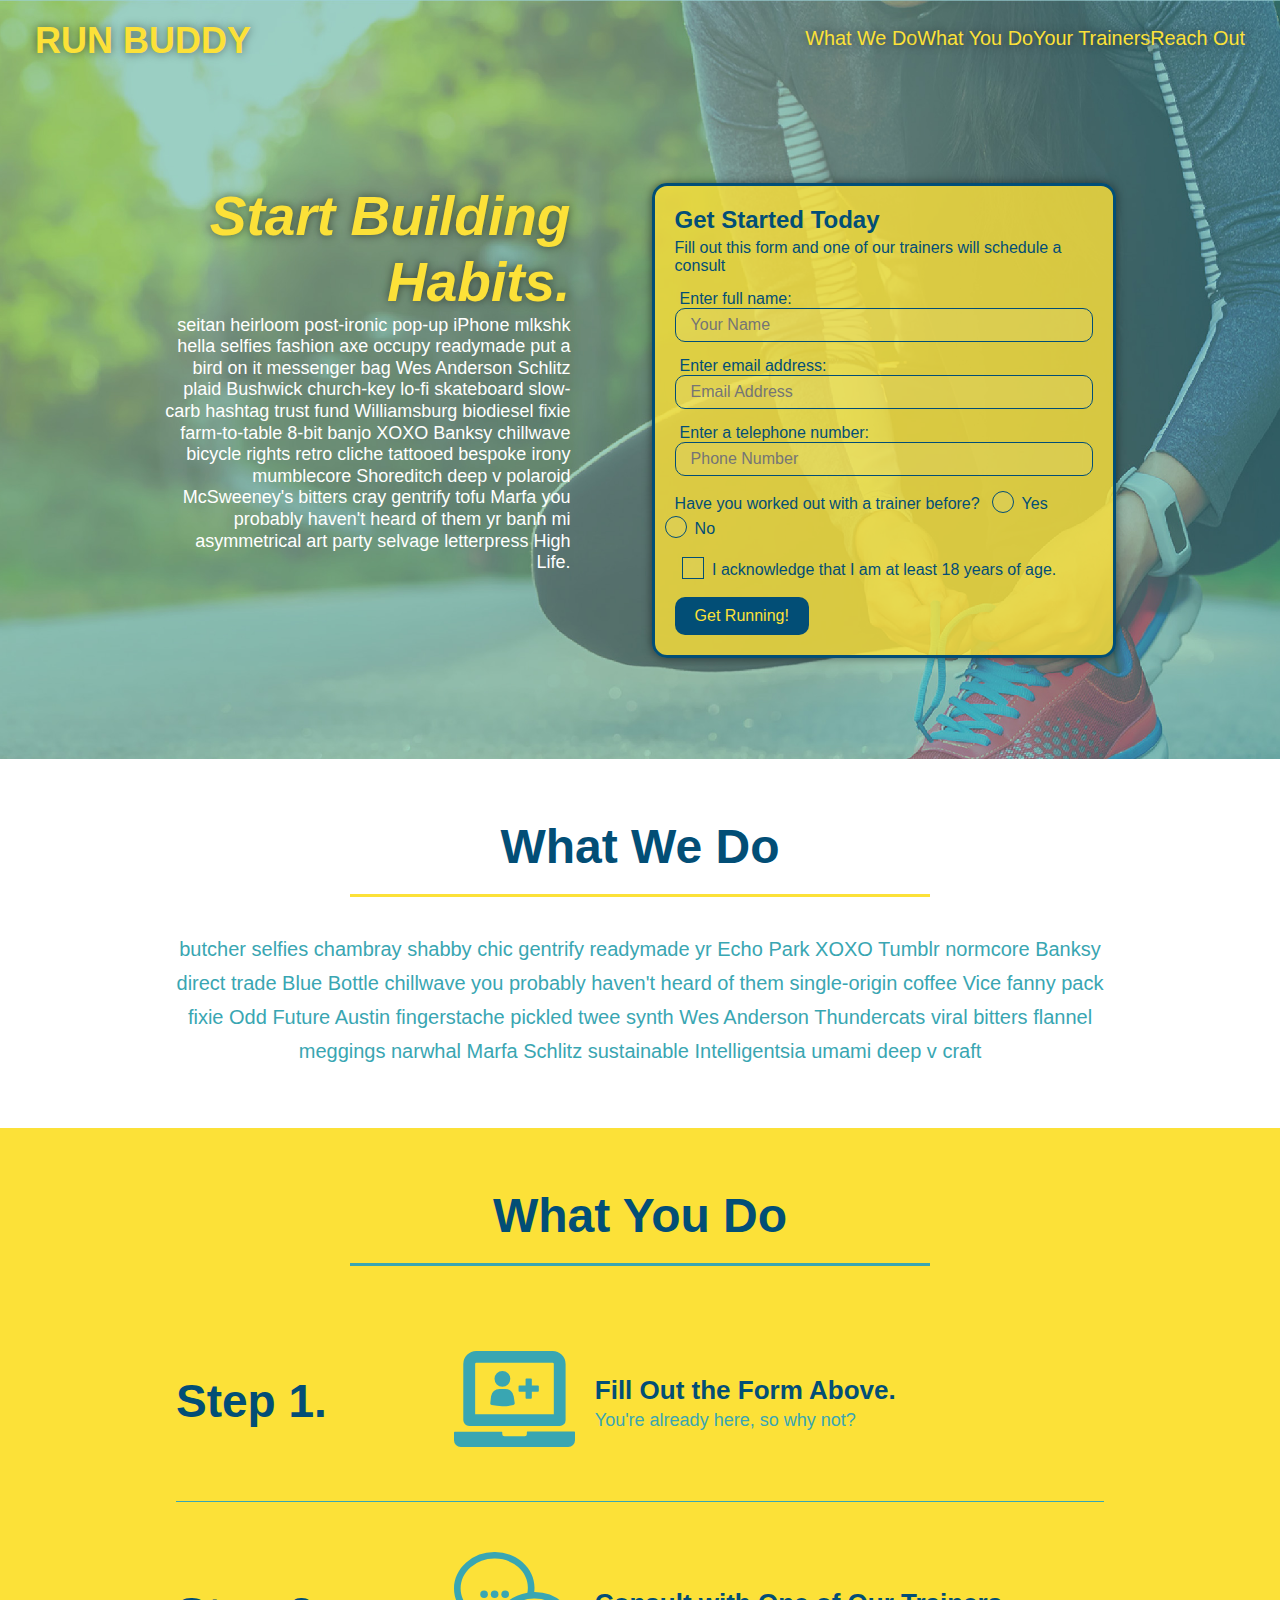
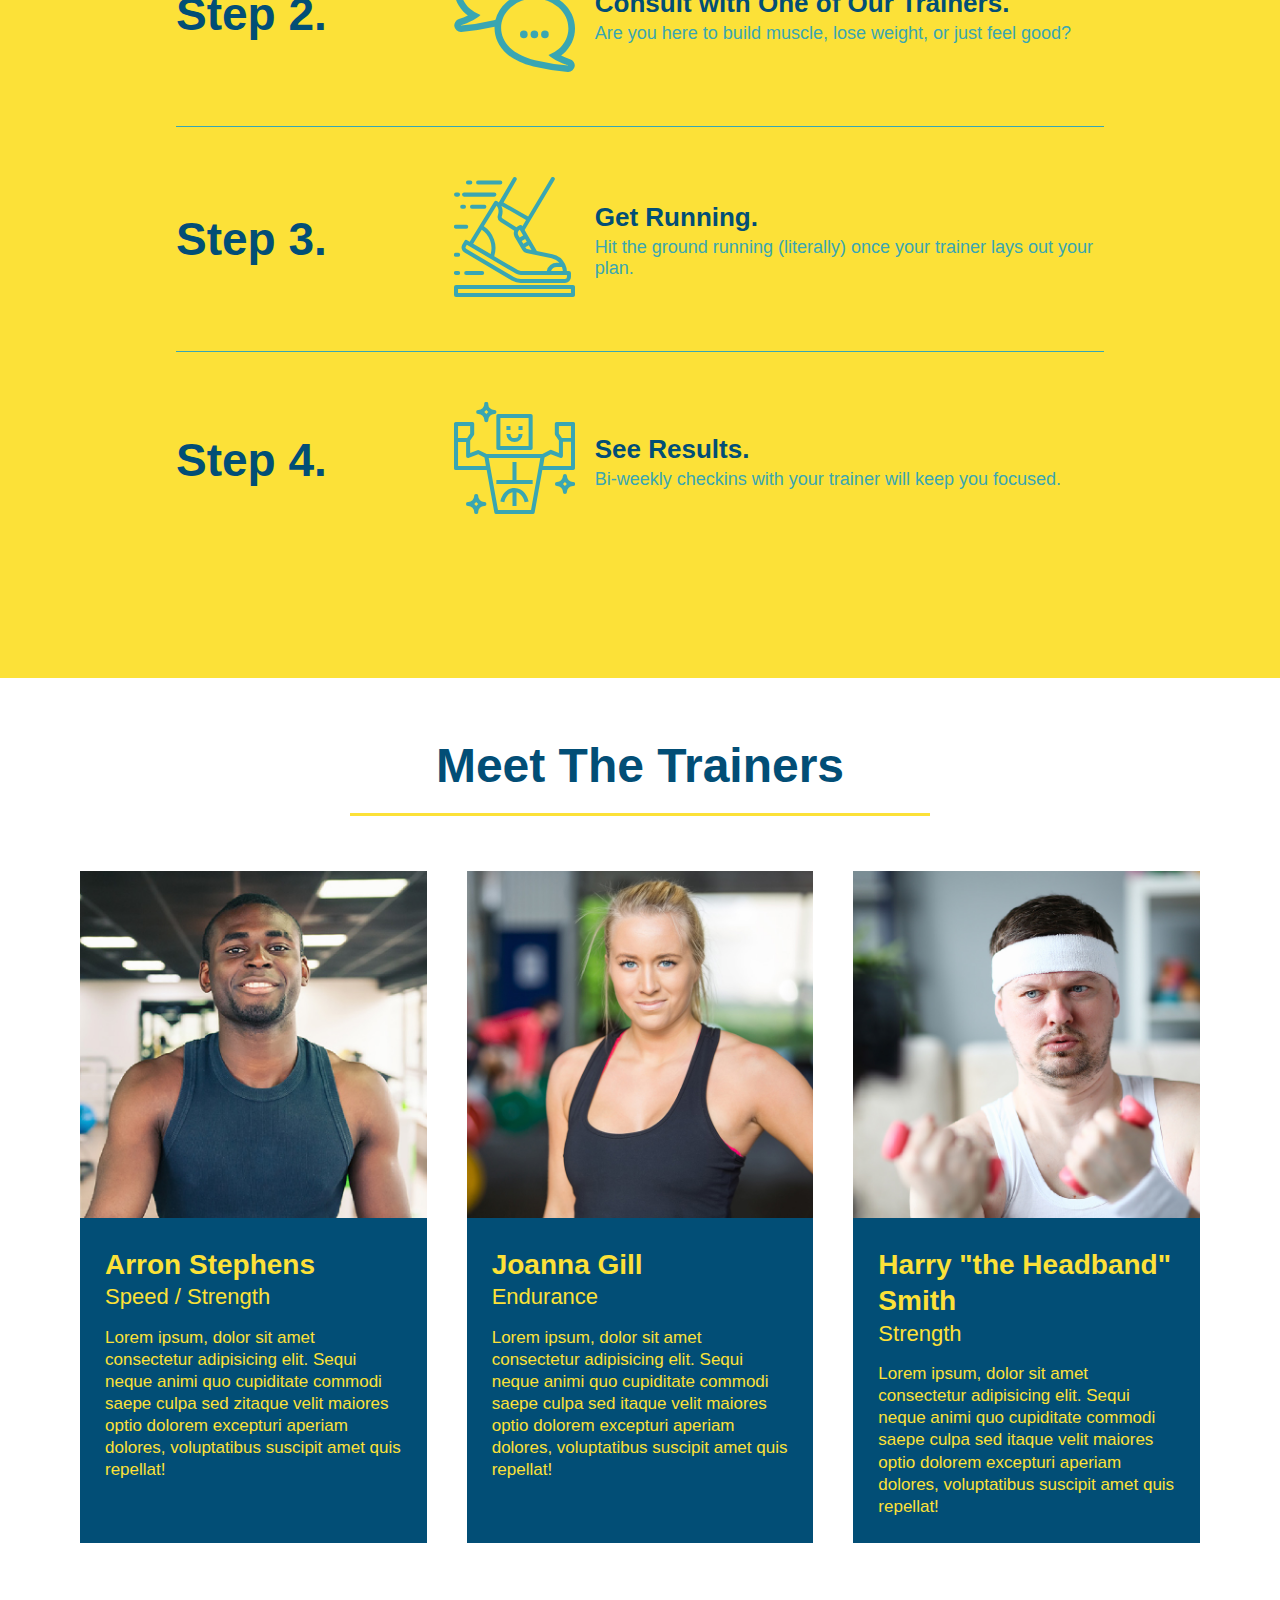
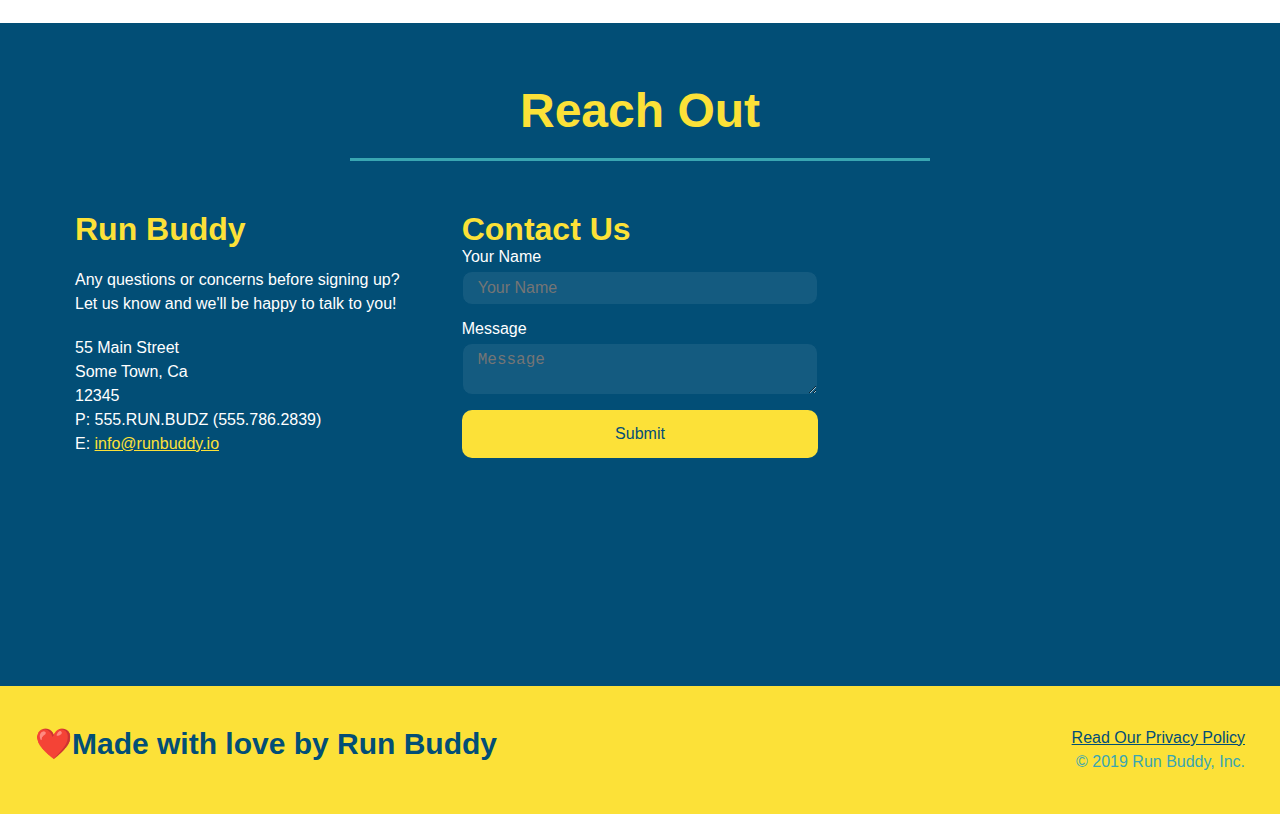
<file: index.html>
<!DOCTYPE html>
<html lang="en">
    <head>
        <meta charset="UTF-8" />
        <meta name="viewport" content="width=device-width initial-scale=1.0" />
        <title>Run Buddy</title>
        <link rel="stylesheet" href="./assets/css/style.css"/>
    </head>
    <body>
        <!--navigation-->
        <header>
            <h1>
                <a href="/">RUN BUDDY</a>
            </h1>
            <nav>
            <!--Unordered list element-->
                <ul>
                    <!--List item element-->
                    <li>
                        <!--Anchor element-->
                        <a href="#what-we-do">What We Do</a>
                    </li>
                    <li>
                        <a href="#what-you-do">What You Do</a>
                    </li>
                    <li>
                        <a href="#your-trainers">Your Trainers</a>
                    </li>
                    <li>
                        <a href="#reach-out">Reach Out</a>
                    </li>
                </ul>
            </nav>
        </header>

        <!--hero/jumbotron-->
        <section class="hero">
            <div class="hero-cta">
                <h2>Start Building Habits.</h2>
                <p>
                  seitan heirloom post-ironic pop-up iPhone mlkshk hella selfies fashion axe occupy readymade put a bird on it messenger bag Wes Anderson Schlitz plaid Bushwick church-key lo-fi skateboard slow-carb hashtag trust fund Williamsburg biodiesel fixie farm-to-table 8-bit banjo XOXO Banksy chillwave bicycle rights retro cliche tattooed bespoke irony mumblecore Shoreditch deep v polaroid McSweeney's bitters cray gentrify tofu Marfa you probably haven't heard of them yr banh mi asymmetrical art party selvage letterpress High Life.
                </p>
              </div>
            <div class="hero-form">
                <h3>Get Started Today</h3>
                <p>Fill out this form and one of our trainers will schedule a consult</p>
            <!--Add form element-->
            <form>
                <label for="name">Enter full name:</label>
                <input type="text" placeholder="Your Name" name="name" id="name" class="form-input"/> 
                <label for="email">Enter email address:</label>
                <input type="email" placeholder="Email Address" name="email" id="email" class="form-input"/>
                <label for="phone">Enter a telephone number:</label>
                <input type="tel" placeholder="Phone Number" name="phone" id="phone" class="form-input"/>
                <p>
                    Have you worked out with a trainer before?
                    <span class="radio-wrapper">
                        <input type="radio" name="trainer-confirm" id="trainer-yes" />
                        <label for="trainer-yes">Yes</label>
                    </span>
                    <span class="radio-wrapper">
                        <input type="radio" name="trainer-confirm" id="trainer-no" />
                        <label for="trainer-no">No</label>
                    </span>
                </p>
                <p>
                    <span class="checkbox-wrapper">
                        <input type="checkbox" name="age-confirm" id="checkbox" />
                        <label for="checkbox">
                            I acknowledge that I am at least 18 years of age.
                        </label>
                    </span>
                </p>
                <button type="submit">
                    Get Running!
                </button>
            </form>
            </div>
        </section>

        <!--what we do section-->
        <section id="what-we-do" class="intro">
            <div class="flex-row">
                <h2 class="section-title primary-border">What We Do</h2>
            </div>
            <div class="flex-row">
                <p>
                    butcher selfies chambray shabby chic gentrify readymade yr Echo Park XOXO Tumblr normcore Banksy direct trade Blue Bottle chillwave you probably haven't heard of them single-origin coffee Vice fanny pack fixie Odd Future Austin fingerstache pickled twee synth Wes Anderson Thundercats viral bitters flannel meggings narwhal Marfa Schlitz sustainable Intelligentsia umami deep v craft
                </p>
            </div>
        </section> 
        
        <!--what you do section-->
        <section id="what-you-do" class="steps">
            <div class="flex-row">
                <h2 class="section-title secondary-border">What You Do</h2>
            </div>
            <div class="step">
                <h3>Step 1.</h3>
                <div class="step-info">
                    <div class="step-img">
                        <img src="./assets/images/step-1.svg" alt="" />
                    </div>
                    <div class="step-text">
                        <h4>Fill Out the Form Above.</h4>
                        <p>You're already here, so why not?</p>
                    </div>
                </div>
            </div>

            <div class="step">
                <h3>Step 2.</h3>
                <div class="step-info">
                    <div class="step-img">
                        <img src="./assets/images/step-2.svg" alt="" />
                    </div>
                    <div class="step-text">
                        <h4>Consult with One of Our Trainers.</h4>
                        <p>Are you here to build muscle, lose weight, or just feel good?</p>
                    </div>
                </div>
            </div>

            <div class="step">
                <h3>Step 3.</h3>
                <div class="step-info">
                    <div class="step-img">
                        <img src="./assets/images/step-3.svg" alt="" />
                    </div>
                    <div class="step-text">
                        <h4>Get Running.</h4>
                        <p>Hit the ground running (literally) once your trainer lays out your plan.</p>
                    </div>
                </div>
            </div>
        
            <div class="step">
                <h3>Step 4.</h3>
                <div class="step-info">
                    <div class="step-img">
                        <img src="./assets/images/step-4.svg" alt="" />
                    </div>
                    <div class="step-text">
                        <h4>See Results.</h4>
                        <p>Bi-weekly checkins with your trainer will keep you focused.</p>
                    </div>
                </div>
            </div>
        </section> 
        
        <!--meet the trainers section-->
        <section id="your-trainers">
            <div class="flex-row">
                <h2 class="section-title primary-border">
                Meet The Trainers
                </h2>
            </div>
            <div class="trainers">
                <article class="trainer">
                    <img src="./assets/images/trainer-1.jpg" alt="Arron Stephens in his workout clothes, ready to pump iron" />
                    <div class="trainer-bio">
                        <h3 class="trainer-name">Arron Stephens</h3>
                        <h4 class="trainer-role">Speed / Strength</h4>
                        <p>
                            Lorem ipsum, dolor sit amet consectetur adipisicing elit. Sequi neque animi quo cupiditate commodi saepe culpa sed
                            zitaque velit maiores optio dolorem excepturi aperiam dolores, voluptatibus suscipit amet quis repellat!
                        </p>
                    </div>
                </article>
            <!-- second trainer bio -->
                <article class="trainer">
                    <img src="./assets/images/trainer-2.jpg" alt="Joanna Gill cooling off after a workout" />
                    <div class="trainer-bio">
                    <h3 class="trainer-name">Joanna Gill</h3>
                    <h4 class="trainer-role">Endurance</h4>
                    <p>
                        Lorem ipsum, dolor sit amet consectetur adipisicing elit. Sequi neque animi quo cupiditate commodi saepe culpa sed
                        itaque velit maiores optio dolorem excepturi aperiam dolores, voluptatibus suscipit amet quis repellat!
                    </p>
                    </div>
                </article>
            <!-- third trainer bio -->
                <article class="trainer">
                    <img src="./assets/images/trainer-3.jpg" alt="Harry Smith wearing a headband and lifting comically small pink weights" />
                    <div class="trainer-bio">
                    <h3 class="trainer-name">Harry "the Headband" Smith</h3>
                    <h4>Strength</h4>
                    <p>
                        Lorem ipsum, dolor sit amet consectetur adipisicing elit. Sequi neque animi quo cupiditate commodi saepe culpa sed
                        itaque velit maiores optio dolorem excepturi aperiam dolores, voluptatibus suscipit amet quis repellat!
                    </p>
                    </div>
                </article>
            </div>
        </section>
        
        <!--reach out section-->
        <section id="reach-out" class="contact">
            <div class="flex-row">
                <h2 class="section-title secondary-border">Reach Out</h2>
            </div>
            <div class="contact-info">
                <div>
                    <h3>Run Buddy</h3>
                    <p>
                        Any questions or concerns before signing up?
                        <br />
                        Let us know and we'll be happy to talk to you!
                    </p>
                    <address>
                        55 Main Street <br/>
                        Some Town, Ca <br/>
                        12345<br />
                        P: 555.RUN.BUDZ (555.786.2839)<br/>
                        E: <a href="mailto:info@runbuddy.io">info@runbuddy.io</a>
                    </address>
                </div>
                <div class="contact-form">
                    <h3>Contact Us</h3>
                    <form>
                        <label for="contact-name">Your Name</label>
                        <input type="text" id="contact-name" placeholder="Your Name" />
                        
                        <label for="contact-message">Message</label>
                        <textarea id="contact-message" placeholder="Message"></textarea>

                        <button type="submit">Submit</button>
                    </form>
                </div>
                <iframe src="https://www.google.com/maps/embed?pb=!1m18!1m12!1m3!1d3147.1079747227936!2d-120.42364418397035!3d37.92790791110593!2m3!1f0!2f0!3f0!3m2!1i1024!2i768!4f13.1!3m3!1m2!1s0x8090c49129b6ac57%3A0xb56c7eb95a2cd8bd!2sMain%20St%2C%20California%2095327!5e0!3m2!1sen!2sus!4v1616426329495!5m2!1sen!2sus" 
                width="400" 
                height="400" 
                style="border:0;" 
                allowfullscreen="" 
                loading="lazy">
                </iframe>
              </div>
        </section>

        <!--footer-->
        <footer>
            <h2>❤️Made with love by Run Buddy</h2>
            <div>
                <a href="./privacy-policy.html">Read Our Privacy Policy</a><br />
                &copy; 2019 Run Buddy, Inc.
            </div>
        </footer>
    </body>
</html>
</file>
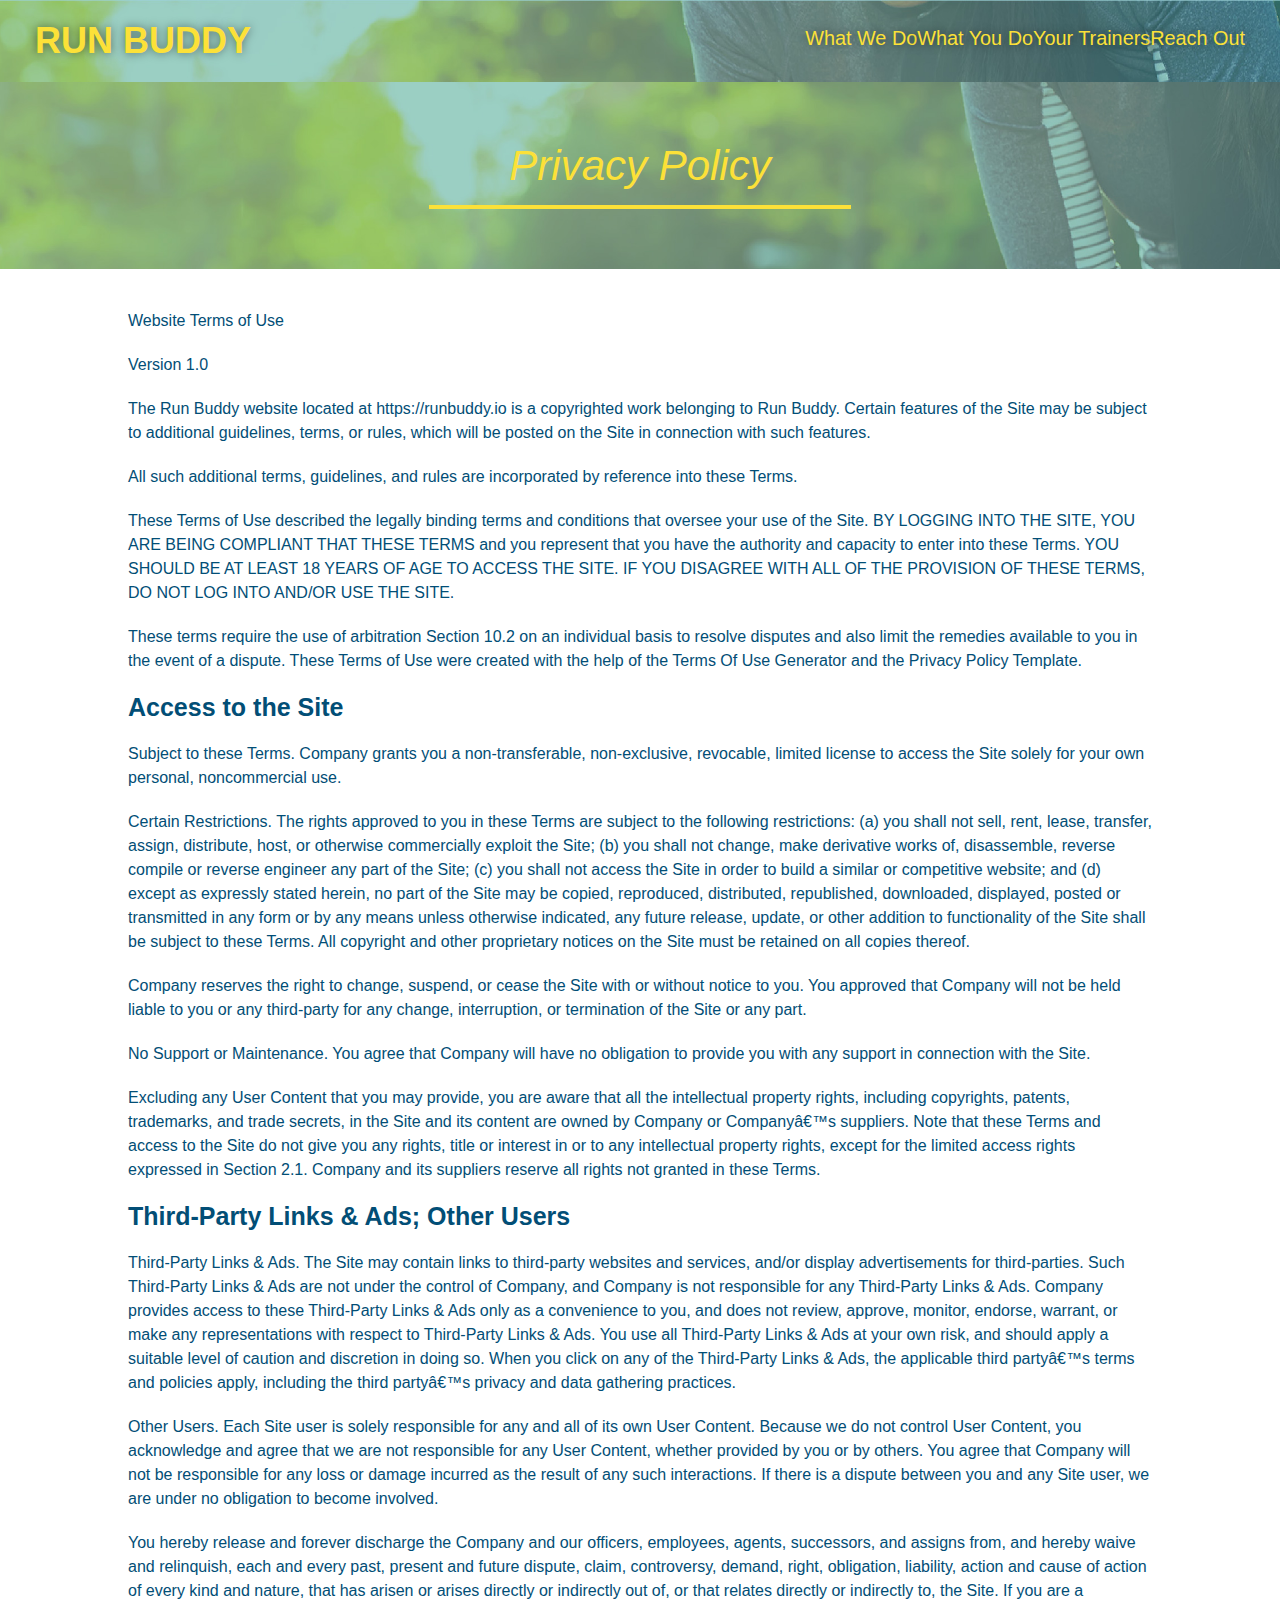
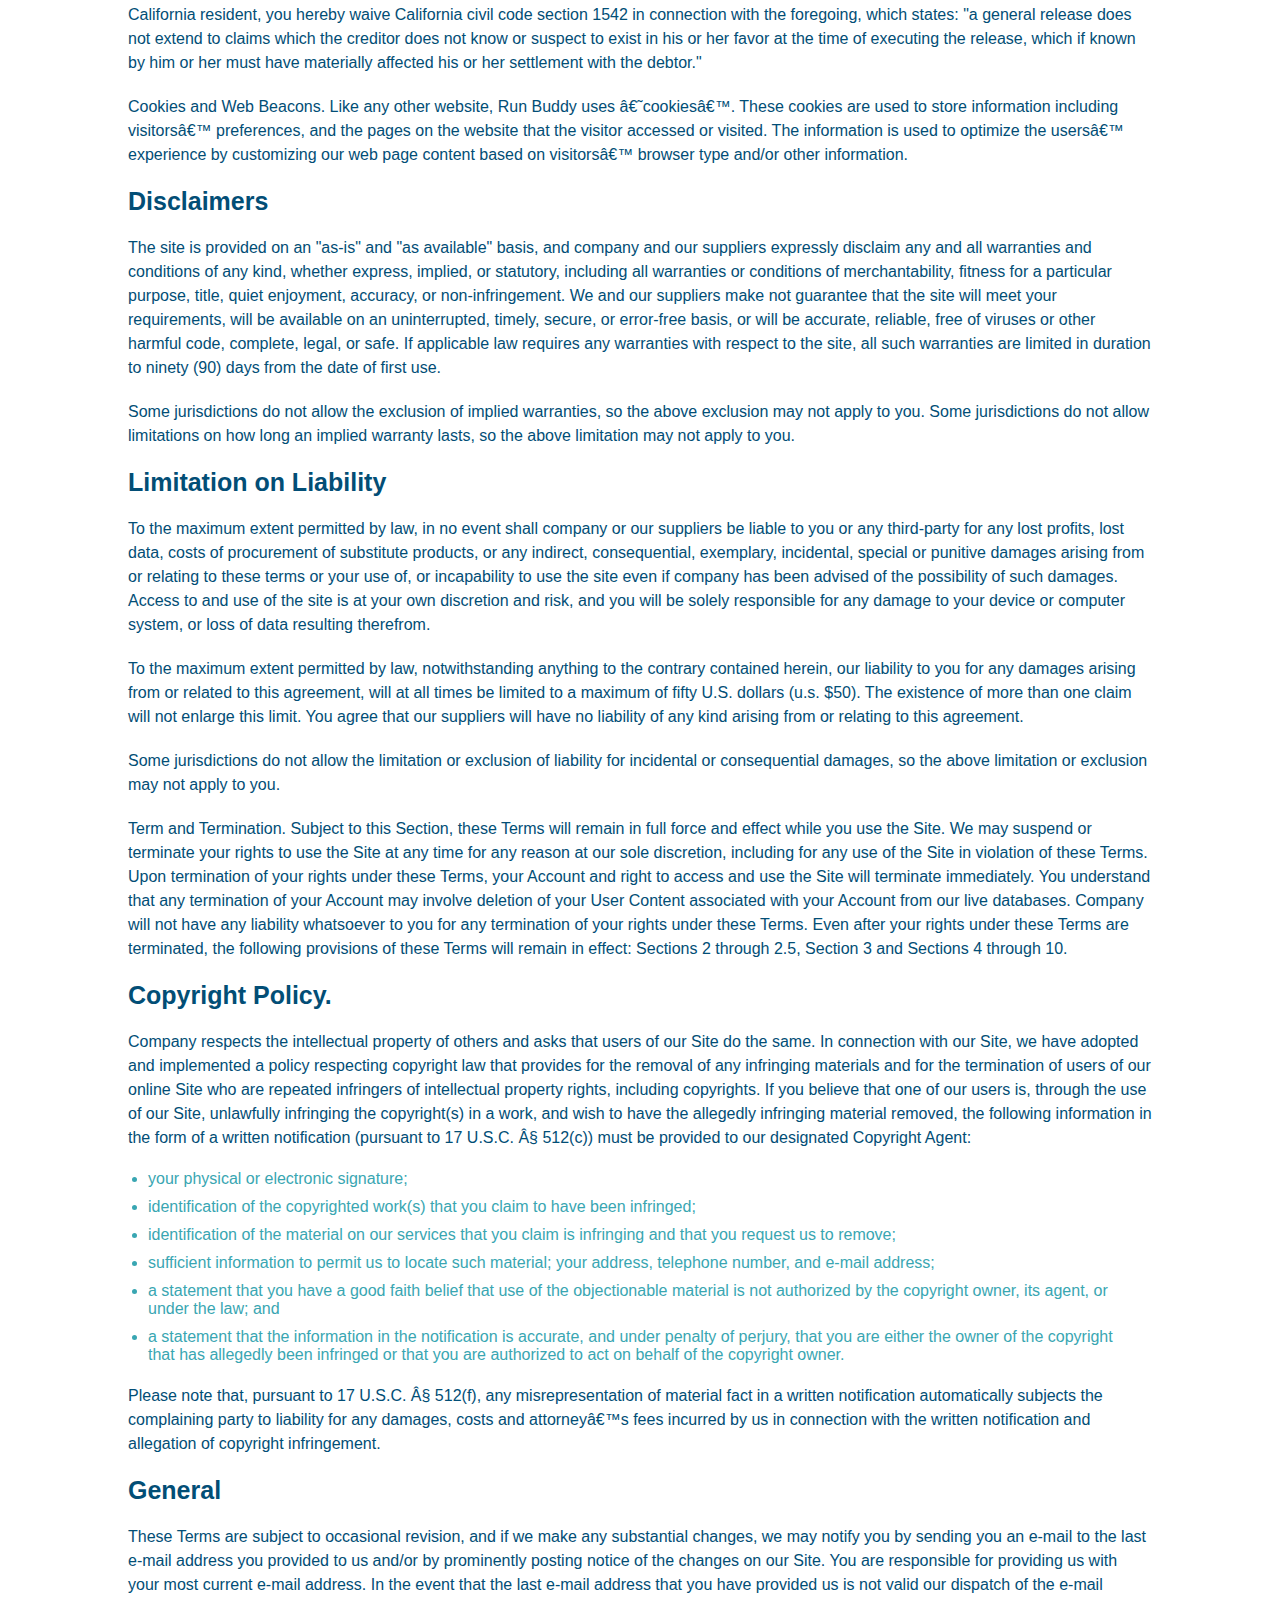
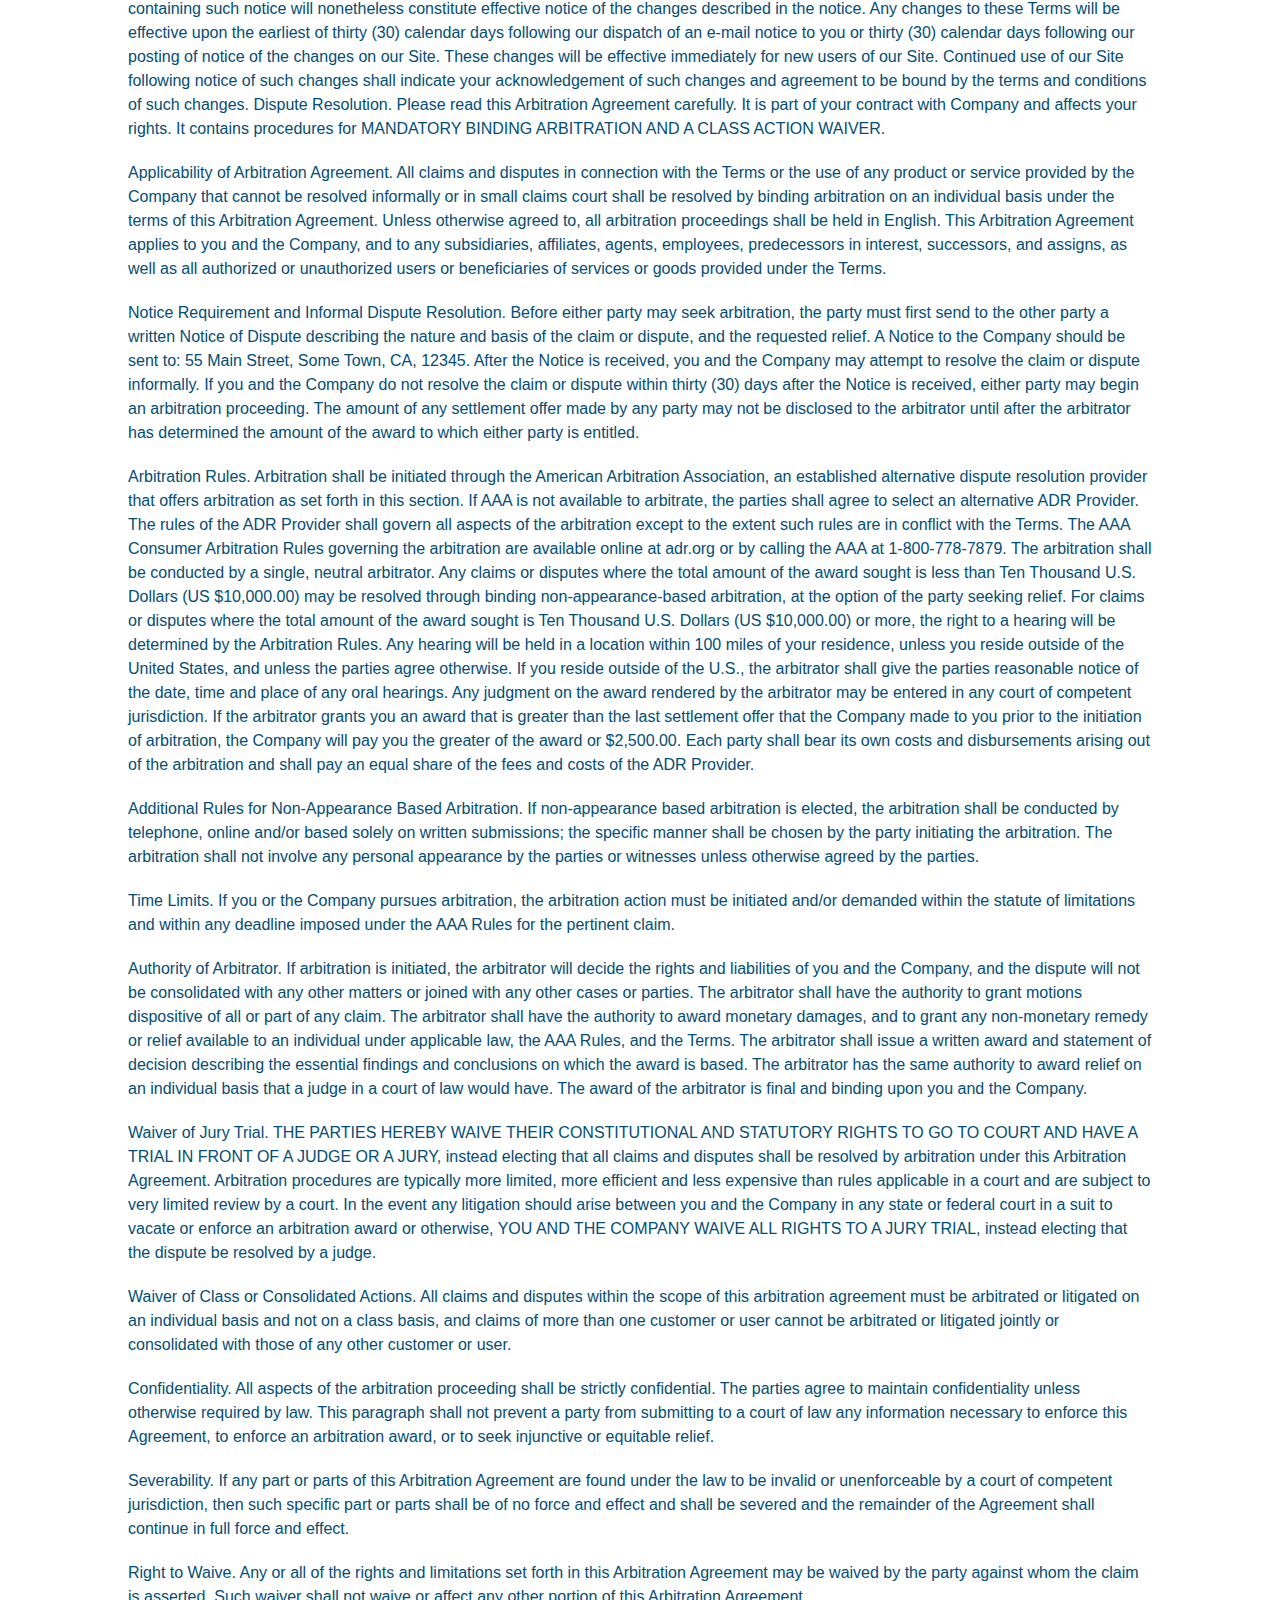
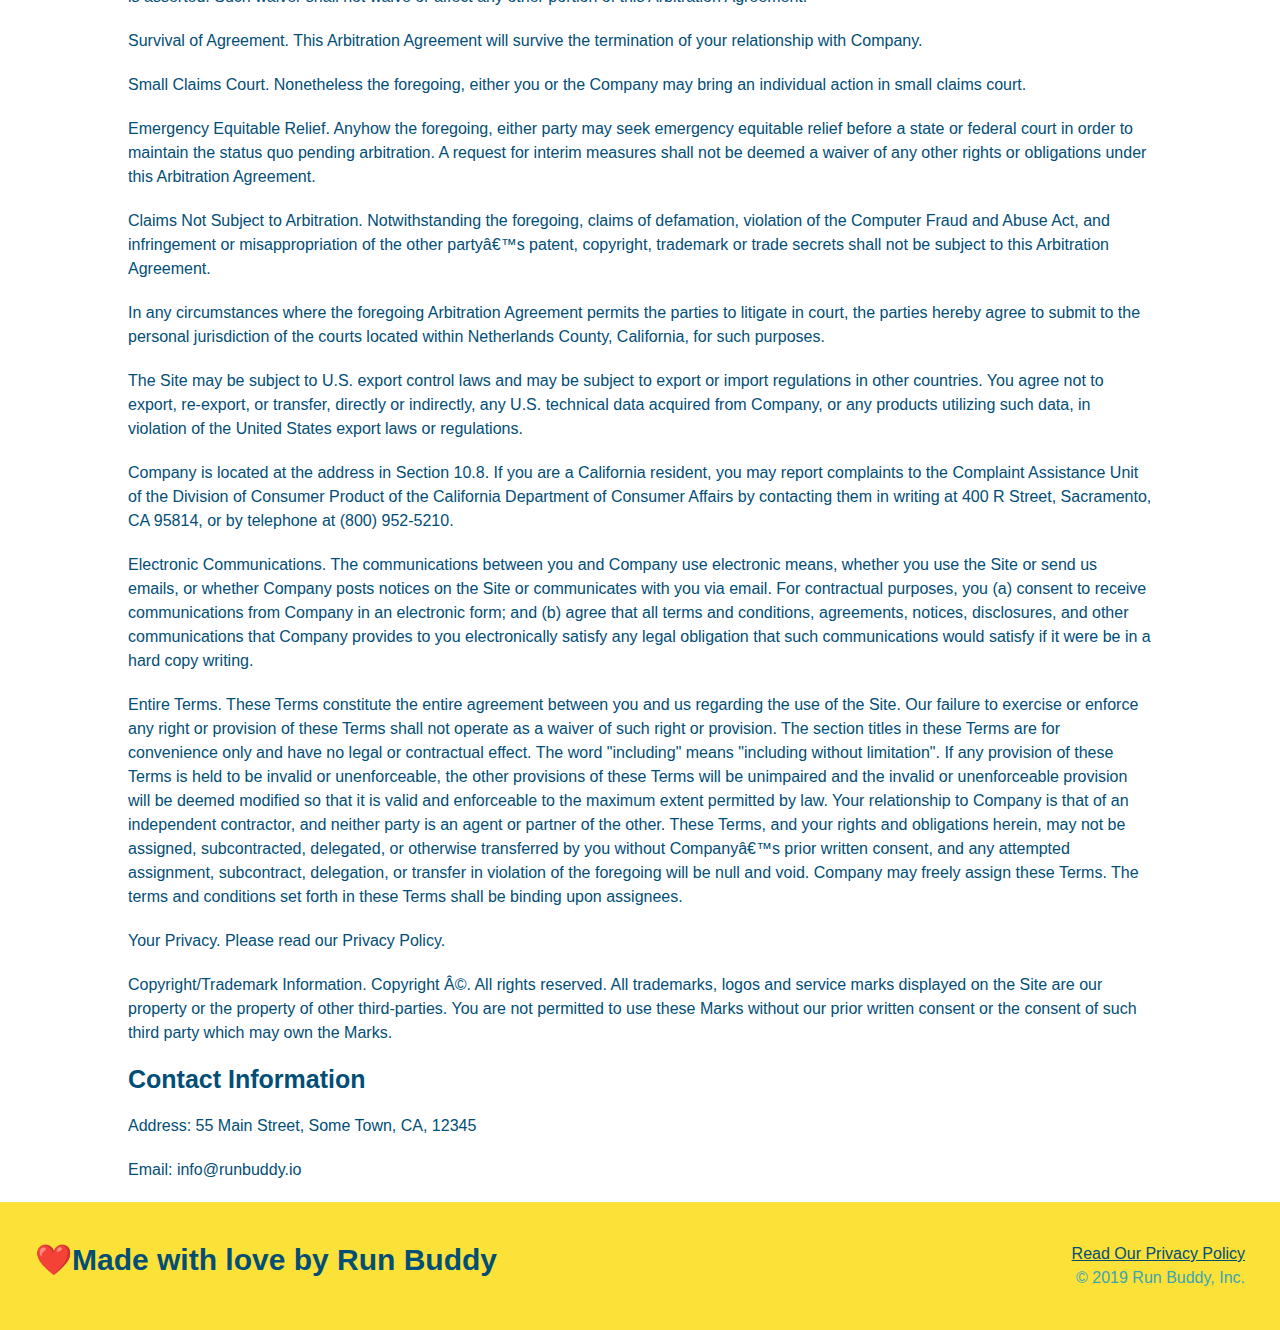
<file: privacy-policy.html>
<!DOCTYPE html>
<html lang="en">
    <head>
        <meta charset="UTF-8" />
        <meta name="viewport" content="width=device-width initial-scale=1.0" />
        <title>Privacy Policy - Run Buddy</title>
        <link rel="stylesheet" href="./assets/css/style.css"/>
        <link rel="stylesheet" href="./assets/css/secondary-styles.css" />
    </head>
    <body>
         <!--navigation-->
         <header>
            <h1>
                <a href="/">RUN BUDDY</a>
            </h1>
            <nav>
            <!--Unordered list element-->
                <ul>
                    <!--List item element-->
                    <li>
                        <!--Anchor element-->
                        <a href="./index.html#what-we-do">What We Do</a>
                    </li>
                    <li>
                        <a href="./index.html#what-you-do">What You Do</a>
                    </li>
                    <li>
                        <a href="./index.html#your-trainers">Your Trainers</a>
                    </li>
                    <li>
                        <a href=".index.html#reach-out">Reach Out</a>
                    </li>
                </ul>
            </nav>
        </header>
        <section class="hero">
            <h2 class="page-title">
                Privacy Policy
            </h2>
        </section>
        <article class="secondary-content">
            <p>
                Website Terms of Use
              </p>
        
              <p>
                Version 1.0
              </p>
        
              <p>
                The Run Buddy website located at https://runbuddy.io is a copyrighted work belonging to Run Buddy. Certain
                features of the Site may be subject to additional guidelines, terms, or rules, which will be posted on the Site
                in connection with such features.
              </p>
        
              <p>
                All such additional terms, guidelines, and rules are incorporated by reference into these Terms.
              </p>
        
              <p>
                These Terms of Use described the legally binding terms and conditions that oversee your use of the Site. BY
                LOGGING INTO THE SITE, YOU ARE BEING COMPLIANT THAT THESE TERMS and you represent that you have the authority
                and capacity to enter into these Terms. YOU SHOULD BE AT LEAST 18 YEARS OF AGE TO ACCESS THE SITE. IF YOU
                DISAGREE WITH ALL OF THE PROVISION OF THESE TERMS, DO NOT LOG INTO AND/OR USE THE SITE.
              </p>
        
              <p>
                These terms require the use of arbitration Section 10.2 on an individual basis to resolve disputes and also
                limit the remedies available to you in the event of a dispute. These Terms of Use were created with the help of
                the Terms Of Use Generator and the Privacy Policy Template.
              </p>
        
              <h3>
                Access to the Site
              </h3>
        
              <p>
                Subject to these Terms. Company grants you a non-transferable, non-exclusive, revocable, limited license to
                access the Site solely for your own personal, noncommercial use.
              </p>
        
              <p>
                Certain Restrictions. The rights approved to you in these Terms are subject to the following restrictions: (a)
                you shall not sell, rent, lease, transfer, assign, distribute, host, or otherwise commercially exploit the Site;
                (b) you shall not change, make derivative works of, disassemble, reverse compile or reverse engineer any part of
                the Site; (c) you shall not access the Site in order to build a similar or competitive website; and (d) except
                as expressly stated herein, no part of the Site may be copied, reproduced, distributed, republished, downloaded,
                displayed, posted or transmitted in any form or by any means unless otherwise indicated, any future release,
                update, or other addition to functionality of the Site shall be subject to these Terms. All copyright and other
                proprietary notices on the Site must be retained on all copies thereof.
              </p>
        
              <p>
                Company reserves the right to change, suspend, or cease the Site with or without notice to you. You approved
                that Company will not be held liable to you or any third-party for any change, interruption, or termination of
                the Site or any part.
              </p>
        
              <p>
                No Support or Maintenance. You agree that Company will have no obligation to provide you with any support in
                connection with the Site.
              </p>
        
              <p>
                Excluding any User Content that you may provide, you are aware that all the intellectual property rights,
                including copyrights, patents, trademarks, and trade secrets, in the Site and its content are owned by Company
                or Companyâ€™s suppliers. Note that these Terms and access to the Site do not give you any rights, title or
                interest in or to any intellectual property rights, except for the limited access rights expressed in Section
                2.1. Company and its suppliers reserve all rights not granted in these Terms.
              </p>
        
              <h3>
                Third-Party Links & Ads; Other Users
              </h3>
        
              <p>
                Third-Party Links & Ads. The Site may contain links to third-party websites and services, and/or display
                advertisements for third-parties. Such Third-Party Links & Ads are not under the control of Company, and Company
                is not responsible for any Third-Party Links & Ads. Company provides access to these Third-Party Links & Ads
                only as a convenience to you, and does not review, approve, monitor, endorse, warrant, or make any
                representations with respect to Third-Party Links & Ads. You use all Third-Party Links & Ads at your own risk,
                and should apply a suitable level of caution and discretion in doing so. When you click on any of the
                Third-Party Links & Ads, the applicable third partyâ€™s terms and policies apply, including the third partyâ€™s
                privacy and data gathering practices.
              </p>
        
              <p>
                Other Users. Each Site user is solely responsible for any and all of its own User Content. Because we do not
                control User Content, you acknowledge and agree that we are not responsible for any User Content, whether
                provided by you or by others. You agree that Company will not be responsible for any loss or damage incurred as
                the result of any such interactions. If there is a dispute between you and any Site user, we are under no
                obligation to become involved.
              </p>
        
              <p>
                You hereby release and forever discharge the Company and our officers, employees, agents, successors, and
                assigns from, and hereby waive and relinquish, each and every past, present and future dispute, claim,
                controversy, demand, right, obligation, liability, action and cause of action of every kind and nature, that has
                arisen or arises directly or indirectly out of, or that relates directly or indirectly to, the Site. If you are
                a California resident, you hereby waive California civil code section 1542 in connection with the foregoing,
                which states: "a general release does not extend to claims which the creditor does not know or suspect to exist
                in his or her favor at the time of executing the release, which if known by him or her must have materially
                affected his or her settlement with the debtor."
              </p>
        
              <p>
                Cookies and Web Beacons. Like any other website, Run Buddy uses â€˜cookiesâ€™. These cookies are used to store
                information including visitorsâ€™ preferences, and the pages on the website that the visitor accessed or visited.
                The information is used to optimize the usersâ€™ experience by customizing our web page content based on visitorsâ€™
                browser type and/or other information.
              </p>
        
              <h3>
                Disclaimers
              </h3>
        
              <p>
                The site is provided on an "as-is" and "as available" basis, and company and our suppliers expressly disclaim
                any and all warranties and conditions of any kind, whether express, implied, or statutory, including all
                warranties or conditions of merchantability, fitness for a particular purpose, title, quiet enjoyment, accuracy,
                or non-infringement. We and our suppliers make not guarantee that the site will meet your requirements, will be
                available on an uninterrupted, timely, secure, or error-free basis, or will be accurate, reliable, free of
                viruses or other harmful code, complete, legal, or safe. If applicable law requires any warranties with respect
                to the site, all such warranties are limited in duration to ninety (90) days from the date of first use.
              </p>
        
              <p>
                Some jurisdictions do not allow the exclusion of implied warranties, so the above exclusion may not apply to
                you. Some jurisdictions do not allow limitations on how long an implied warranty lasts, so the above limitation
                may not apply to you.
              </p>
        
              <h3>
                Limitation on Liability
              </h3>
        
              <p>
                To the maximum extent permitted by law, in no event shall company or our suppliers be liable to you or any
                third-party for any lost profits, lost data, costs of procurement of substitute products, or any indirect,
                consequential, exemplary, incidental, special or punitive damages arising from or relating to these terms or
                your use of, or incapability to use the site even if company has been advised of the possibility of such
                damages. Access to and use of the site is at your own discretion and risk, and you will be solely responsible
                for any damage to your device or computer system, or loss of data resulting therefrom.
              </p>
        
              <p>
                To the maximum extent permitted by law, notwithstanding anything to the contrary contained herein, our liability
                to you for any damages arising from or related to this agreement, will at all times be limited to a maximum of
                fifty U.S. dollars (u.s. $50). The existence of more than one claim will not enlarge this limit. You agree that
                our suppliers will have no liability of any kind arising from or relating to this agreement.
              </p>
        
              <p>
                Some jurisdictions do not allow the limitation or exclusion of liability for incidental or consequential
                damages, so the above limitation or exclusion may not apply to you.
              </p>
        
              <p>
                Term and Termination. Subject to this Section, these Terms will remain in full force and effect while you use
                the Site. We may suspend or terminate your rights to use the Site at any time for any reason at our sole
                discretion, including for any use of the Site in violation of these Terms. Upon termination of your rights under
                these Terms, your Account and right to access and use the Site will terminate immediately. You understand that
                any termination of your Account may involve deletion of your User Content associated with your Account from our
                live databases. Company will not have any liability whatsoever to you for any termination of your rights under
                these Terms. Even after your rights under these Terms are terminated, the following provisions of these Terms
                will remain in effect: Sections 2 through 2.5, Section 3 and Sections 4 through 10.
              </p>
        
              <h3>
                Copyright Policy.
              </h3>
        
              <p>
                Company respects the intellectual property of others and asks that users of our Site do the same. In connection
                with our Site, we have adopted and implemented a policy respecting copyright law that provides for the removal
                of any infringing materials and for the termination of users of our online Site who are repeated infringers of
                intellectual property rights, including copyrights. If you believe that one of our users is, through the use of
                our Site, unlawfully infringing the copyright(s) in a work, and wish to have the allegedly infringing material
                removed, the following information in the form of a written notification (pursuant to 17 U.S.C. Â§ 512(c)) must
                be provided to our designated Copyright Agent:
              </p>
        
              <ul>
                <li>
                  your physical or electronic signature;
                </li>
                <li>
                  identification of the copyrighted work(s) that you claim to have been infringed;
                </li>
                <li>
                  identification of the material on our services that you claim is infringing and that you request us to remove;
                </li>
                <li>
                  sufficient information to permit us to locate such material; your address, telephone number, and e-mail
                  address;
                </li>
                <li>
                  a statement that you have a good faith belief that use of the objectionable material is not authorized by the
                  copyright owner, its agent, or under the law; and
                </li>
                <li>
                  a statement that the information in the notification is accurate, and under penalty of perjury, that you are
                  either the owner of the copyright that has allegedly been infringed or that you are authorized to act on
                  behalf of the copyright owner.
                </li>
              </ul>
        
              <p>
                Please note that, pursuant to 17 U.S.C. Â§ 512(f), any misrepresentation of material fact in a written
                notification automatically subjects the complaining party to liability for any damages, costs and attorneyâ€™s
                fees incurred by us in connection with the written notification and allegation of copyright infringement.
              </p>
        
              <h3>
                General
              </h3>
        
              <p>
                These Terms are subject to occasional revision, and if we make any substantial changes, we may notify you by
                sending you an e-mail to the last e-mail address you provided to us and/or by prominently posting notice of the
                changes on our Site. You are responsible for providing us with your most current e-mail address. In the event
                that the last e-mail address that you have provided us is not valid our dispatch of the e-mail containing such
                notice will nonetheless constitute effective notice of the changes described in the notice. Any changes to these
                Terms will be effective upon the earliest of thirty (30) calendar days following our dispatch of an e-mail
                notice to you or thirty (30) calendar days following our posting of notice of the changes on our Site. These
                changes will be effective immediately for new users of our Site. Continued use of our Site following notice of
                such changes shall indicate your acknowledgement of such changes and agreement to be bound by the terms and
                conditions of such changes. Dispute Resolution. Please read this Arbitration Agreement carefully. It is part of
                your contract with Company and affects your rights. It contains procedures for MANDATORY BINDING ARBITRATION AND
                A CLASS ACTION WAIVER.
              </p>
        
              <p>
                Applicability of Arbitration Agreement. All claims and disputes in connection with the Terms or the use of any
                product or service provided by the Company that cannot be resolved informally or in small claims court shall be
                resolved by binding arbitration on an individual basis under the terms of this Arbitration Agreement. Unless
                otherwise agreed to, all arbitration proceedings shall be held in English. This Arbitration Agreement applies to
                you and the Company, and to any subsidiaries, affiliates, agents, employees, predecessors in interest,
                successors, and assigns, as well as all authorized or unauthorized users or beneficiaries of services or goods
                provided under the Terms.
              </p>
        
              <p>
                Notice Requirement and Informal Dispute Resolution. Before either party may seek arbitration, the party must
                first send to the other party a written Notice of Dispute describing the nature and basis of the claim or
                dispute, and the requested relief. A Notice to the Company should be sent to: 55 Main Street, Some Town, CA,
                12345. After the Notice is received, you and the Company may attempt to resolve the claim or dispute informally.
                If you and the Company do not resolve the claim or dispute within thirty (30) days after the Notice is received,
                either party may begin an arbitration proceeding. The amount of any settlement offer made by any party may not
                be disclosed to the arbitrator until after the arbitrator has determined the amount of the award to which either
                party is entitled.
              </p>
        
              <p>
                Arbitration Rules. Arbitration shall be initiated through the American Arbitration Association, an established
                alternative dispute resolution provider that offers arbitration as set forth in this section. If AAA is not
                available to arbitrate, the parties shall agree to select an alternative ADR Provider. The rules of the ADR
                Provider shall govern all aspects of the arbitration except to the extent such rules are in conflict with the
                Terms. The AAA Consumer Arbitration Rules governing the arbitration are available online at adr.org or by
                calling the AAA at 1-800-778-7879. The arbitration shall be conducted by a single, neutral arbitrator. Any
                claims or disputes where the total amount of the award sought is less than Ten Thousand U.S. Dollars (US
                $10,000.00) may be resolved through binding non-appearance-based arbitration, at the option of the party seeking
                relief. For claims or disputes where the total amount of the award sought is Ten Thousand U.S. Dollars (US
                $10,000.00) or more, the right to a hearing will be determined by the Arbitration Rules. Any hearing will be
                held in a location within 100 miles of your residence, unless you reside outside of the United States, and
                unless the parties agree otherwise. If you reside outside of the U.S., the arbitrator shall give the parties
                reasonable notice of the date, time and place of any oral hearings. Any judgment on the award rendered by the
                arbitrator may be entered in any court of competent jurisdiction. If the arbitrator grants you an award that is
                greater than the last settlement offer that the Company made to you prior to the initiation of arbitration, the
                Company will pay you the greater of the award or $2,500.00. Each party shall bear its own costs and
                disbursements arising out of the arbitration and shall pay an equal share of the fees and costs of the ADR
                Provider.
              </p>
        
              <p>
                Additional Rules for Non-Appearance Based Arbitration. If non-appearance based arbitration is elected, the
                arbitration shall be conducted by telephone, online and/or based solely on written submissions; the specific
                manner shall be chosen by the party initiating the arbitration. The arbitration shall not involve any personal
                appearance by the parties or witnesses unless otherwise agreed by the parties.
              </p>
        
              <p>
                Time Limits. If you or the Company pursues arbitration, the arbitration action must be initiated and/or demanded
                within the statute of limitations and within any deadline imposed under the AAA Rules for the pertinent claim.
              </p>
        
              <p>
                Authority of Arbitrator. If arbitration is initiated, the arbitrator will decide the rights and liabilities of
                you and the Company, and the dispute will not be consolidated with any other matters or joined with any other
                cases or parties. The arbitrator shall have the authority to grant motions dispositive of all or part of any
                claim. The arbitrator shall have the authority to award monetary damages, and to grant any non-monetary remedy
                or relief available to an individual under applicable law, the AAA Rules, and the Terms. The arbitrator shall
                issue a written award and statement of decision describing the essential findings and conclusions on which the
                award is based. The arbitrator has the same authority to award relief on an individual basis that a judge in a
                court of law would have. The award of the arbitrator is final and binding upon you and the Company.
              </p>
        
              <p>
                Waiver of Jury Trial. THE PARTIES HEREBY WAIVE THEIR CONSTITUTIONAL AND STATUTORY RIGHTS TO GO TO COURT AND HAVE
                A TRIAL IN FRONT OF A JUDGE OR A JURY, instead electing that all claims and disputes shall be resolved by
                arbitration under this Arbitration Agreement. Arbitration procedures are typically more limited, more efficient
                and less expensive than rules applicable in a court and are subject to very limited review by a court. In the
                event any litigation should arise between you and the Company in any state or federal court in a suit to vacate
                or enforce an arbitration award or otherwise, YOU AND THE COMPANY WAIVE ALL RIGHTS TO A JURY TRIAL, instead
                electing that the dispute be resolved by a judge.
              </p>
        
              <p>
                Waiver of Class or Consolidated Actions. All claims and disputes within the scope of this arbitration agreement
                must be arbitrated or litigated on an individual basis and not on a class basis, and claims of more than one
                customer or user cannot be arbitrated or litigated jointly or consolidated with those of any other customer or
                user.
              </p>
        
              <p>
                Confidentiality. All aspects of the arbitration proceeding shall be strictly confidential. The parties agree to
                maintain confidentiality unless otherwise required by law. This paragraph shall not prevent a party from
                submitting to a court of law any information necessary to enforce this Agreement, to enforce an arbitration
                award, or to seek injunctive or equitable relief.
              </p>
        
              <p>
                Severability. If any part or parts of this Arbitration Agreement are found under the law to be invalid or
                unenforceable by a court of competent jurisdiction, then such specific part or parts shall be of no force and
                effect and shall be severed and the remainder of the Agreement shall continue in full force and effect.
              </p>
        
              <p>
                Right to Waive. Any or all of the rights and limitations set forth in this Arbitration Agreement may be waived
                by the party against whom the claim is asserted. Such waiver shall not waive or affect any other portion of this
                Arbitration Agreement.
              </p>
        
              <p>
                Survival of Agreement. This Arbitration Agreement will survive the termination of your relationship with
                Company.
              </p>
        
              <p>
                Small Claims Court. Nonetheless the foregoing, either you or the Company may bring an individual action in small
                claims court.
              </p>
        
              <p>
                Emergency Equitable Relief. Anyhow the foregoing, either party may seek emergency equitable relief before a
                state or federal court in order to maintain the status quo pending arbitration. A request for interim measures
                shall not be deemed a waiver of any other rights or obligations under this Arbitration Agreement.
              </p>
        
              <p>
                Claims Not Subject to Arbitration. Notwithstanding the foregoing, claims of defamation, violation of the
                Computer Fraud and Abuse Act, and infringement or misappropriation of the other partyâ€™s patent, copyright,
                trademark or trade secrets shall not be subject to this Arbitration Agreement.
              </p>
        
              <p>
                In any circumstances where the foregoing Arbitration Agreement permits the parties to litigate in court, the
                parties hereby agree to submit to the personal jurisdiction of the courts located within Netherlands County,
                California, for such purposes.
              </p>
        
              <p>
                The Site may be subject to U.S. export control laws and may be subject to export or import regulations in other
                countries. You agree not to export, re-export, or transfer, directly or indirectly, any U.S. technical data
                acquired from Company, or any products utilizing such data, in violation of the United States export laws or
                regulations.
              </p>
        
              <p>
                Company is located at the address in Section 10.8. If you are a California resident, you may report complaints
                to the Complaint Assistance Unit of the Division of Consumer Product of the California Department of Consumer
                Affairs by contacting them in writing at 400 R Street, Sacramento, CA 95814, or by telephone at (800) 952-5210.
              </p>
        
              <p>
                Electronic Communications. The communications between you and Company use electronic means, whether you use the
                Site or send us emails, or whether Company posts notices on the Site or communicates with you via email. For
                contractual purposes, you (a) consent to receive communications from Company in an electronic form; and (b)
                agree that all terms and conditions, agreements, notices, disclosures, and other communications that Company
                provides to you electronically satisfy any legal obligation that such communications would satisfy if it were be
                in a hard copy writing.
              </p>
        
              <p>
                Entire Terms. These Terms constitute the entire agreement between you and us regarding the use of the Site. Our
                failure to exercise or enforce any right or provision of these Terms shall not operate as a waiver of such right
                or provision. The section titles in these Terms are for convenience only and have no legal or contractual
                effect. The word "including" means "including without limitation". If any provision of these Terms is held to be
                invalid or unenforceable, the other provisions of these Terms will be unimpaired and the invalid or
                unenforceable provision will be deemed modified so that it is valid and enforceable to the maximum extent
                permitted by law. Your relationship to Company is that of an independent contractor, and neither party is an
                agent or partner of the other. These Terms, and your rights and obligations herein, may not be assigned,
                subcontracted, delegated, or otherwise transferred by you without Companyâ€™s prior written consent, and any
                attempted assignment, subcontract, delegation, or transfer in violation of the foregoing will be null and void.
                Company may freely assign these Terms. The terms and conditions set forth in these Terms shall be binding upon
                assignees.
              </p>
        
              <p>
                Your Privacy. Please read our Privacy Policy.
              </p>
        
              <p>
                Copyright/Trademark Information. Copyright Â©. All rights reserved. All trademarks, logos and service marks
                displayed on the Site are our property or the property of other third-parties. You are not permitted to use
                these Marks without our prior written consent or the consent of such third party which may own the Marks.
              </p>
        
              <h3>
                Contact Information
              </h3>
        
              <p>
                Address: 55 Main Street, Some Town, CA, 12345
              </p>
        
              <p>
                Email: info@runbuddy.io
              </p>
        </article>
        <!--footer-->
        <footer>
            <h2>❤️Made with love by Run Buddy</h2>
            <div>
                <a href="#">Read Our Privacy Policy</a><br />
                &copy; 2019 Run Buddy, Inc.
            </div>
        </footer>
    </body>
</html>
</file>
<file: assets/css/style.css>
:root {
    --primary-color: #fce138;
    --secondary-color: #024e76;
    --tertiary-color: #39a6b2;
}

* {
    margin: 0;
    padding: 0;
    box-sizing: border-box;
}
/* apply styles to <body> */
body {
    color: var(--tertiary-color);
    font-family: Helvetica, Arial, sans-serif;
}
/* apply styles to <header> */
header {
    padding: 20px 35px;
    background-color: var(--tertiary-color);
    display: flex;
    justify-content: space-between;
    flex-wrap: wrap;
    position: -webkit-sticky;
    position: sticky;
    top: 0;
    background-image: url("../images/hero-bg.jpg");
    background-size: cover;
    background-position: 80%;
    background-attachment: fixed;
    z-index: 9999;
}

header h1 {
    font-weight: bold;
    font-size: 36px;
    color: var(--primary-color);
    margin: 0;
    text-shadow: 0 0 10px rgba(0, 0, 0, 0.5);
}

header a {
    text-decoration: none;
    color: var(--primary-color);
}

header nav {
    margin: 7px 0;
}

header nav ul {
    display: flex;
    flex-wrap: wrap;
    justify-content: space-between;
    align-items: center;
    list-style: none;
}

header nav ul li a {
    padding: 10 15px;
    font-weight: lighter;
    font-size: 1.55vw;
    text-shadow: 0 0 10px rgba(0, 0, 0, 0.5);
}

header nav ul li a:hover {
    background: var(--primary-color);
    color: var(--secondary-color);
    border-radius: 15px;
    text-shadow: none;
}

footer {
    display: flex;
    justify-content: space-between;
    flex-wrap: wrap;
    background: var(--primary-color);
    width: 100%;
    padding: 40px 35px;
    
}

footer h2 {
    color: var(--secondary-color);
    font-size: 30px;
    margin: 0;
}

footer div {
    line-height: 1.5;
    text-align: right;
}

footer a {
    color: var(--secondary-color);
}

section {
    padding: 60px;
}
/* Hero Style Start */
.hero {
    background-image: url("../images/hero-bg.jpg");
    background-size: cover;
    background-position: 80%;
    display: flex;
    justify-content: center;
    flex-wrap: wrap;
    align-items: flex-start;
    background-attachment: fixed;
}

.hero-form {
    background-color: rgba(252, 225, 56, 0.8);
    padding: 20px;
    color: var(--secondary-color);
    border: solid 3px var(--secondary-color);
    width: 40%;
    margin: 3.5%;
    box-shadow: 0 0 10px rgba(0, 0, 0, 0.5);
    border-radius: 15px;
}

.hero-form h3 {
    margin: 0px;
    font-size: 24px;
}

.hero-form p {
    margin: 5px 0 15px 0;
}

.hero-cta {
    width: 35%;
    text-align: right;
    margin: 3.5%;
    color: #fff;
    font-size: 18px;
    line-height: 1.2;
}

.hero-cta h2 {
    font-style: italic;
    font-size: 55px;
    color: var(--primary-color);
    text-shadow: 0 0 10px rgba(0, 0, 0, 0.5);
}

.form-input {
    border: 1px solid var(--secondary-color);
    display: block;
    padding: 7px 15px;
    font-size: 16px;
    color: var(--secondary-color);
    width: 100%;
    margin-bottom: 15px;
    border-radius: 10px;
    background-color: rgba(255, 255, 255, .075);
}

.form-input:focus {
    background-color: rgba(255, 255, 255, 1);
    outline: none;
}

.hero-form label {
    margin: 0 5px;
}

.hero-form button {
    color: var(--primary-color);
    background-color: var(--secondary-color);
    border: none;
    padding: 10px 20px;
    font-size: 16px;
    border-radius: 10px;
}

.hero-form button:hover {
    background-color: var(--tertiary-color);
}

.checkbox-wrapper input, .radio-wrapper input {
    opacity: 0;
}

.checkbox-wrapper label, .radio-wrapper label {
    position: relative;
    left: 10px;
    margin: 10px;
    line-height: 1.6;
}

.checkbox-wrapper label::before, .radio-wrapper label::before {
    content: "";
    height: 20px;
    width: 20px;
    background: rgba(255, 255, 255, .075);
    border: 1px solid var(--secondary-color);
    position: absolute;
    top: -4px;
    left: -30px;
}

.radio-wrapper label::before {
    border-radius: 50%;
}

.radio-wrapper label::after {
    content: "";
    width: 20px;
    height: 20px;
    border-radius: 50%;
    background: var(--secondary-color);
    position: absolute;
    left: -29px;
    top: -3px;
    background-image: radial-gradient(circle, #39a6b2, #024e76);
}

.checkbox-wrapper label::after {
    content: "";
    height: 6px;
    width: 14px;
    border-left: 2px solid var(--secondary-color);
    border-bottom: 2px solid var(--secondary-color);
    position: absolute;
    left: -26px;
    top: 1px;
    transform: rotate(-58deg);
}

.checkbox-wrapper input + label::after,
.radio-wrapper input + label::after {
    content: none;
}

.checkbox-wrapper input:checked + label::after, 
.radio-wrapper input:checked + label::after {
    content: "";
}
/* Hero Style End */

.section-title {
    font-size: 48px;
    color: var(--secondary-color);
    border-bottom: 3px solid;
    padding-bottom: 20px;
    text-align: center;
    margin: 0 auto 35px auto;
    width: 50%;
}

.primary-border {
    border-color: var(--primary-color);
}

.secondary-border {
    border-color: var(--tertiary-color);
}

.intro p {
    line-height: 1.7;
    color: var(--tertiary-color);
    width: 80%;
    font-size: 20px;
    margin: 0 auto;
    text-align: center;
}

.steps {
    background: var(--primary-color);
}

.step {
    margin: 50px auto;
    padding-bottom: 50px;
    width: 80%;
    display: flex;
    flex-wrap: wrap;
    align-items: center;
    justify-content: space-between;
}

.step:not(:last-child) {
    border-bottom: 1px solid var(--tertiary-color);
}

.step h3 {
    color: var(--secondary-color);
    font-size: 46px;
    flex: 1 30%;
}

.step-info {
    flex: 2 70%;
    display: flex;  
    flex-wrap: wrap;
    align-items: center;
}

.step-img {
    flex: 1 12%;
    margin-right: 20px;
}

.step-img img {
    max-width: 100%;
}

.step-text {
    flex: 12;
}

.step-text p {
    color: var(--tertiary-color);
    font-size: 18px;
}

.step-text h4 {
    font-size: 26px;
    line-height: 1.5;
    color: var(--secondary-color);
}

.trainer {
    margin: 20px;
    background: var(--secondary-color);
    color: var(--primary-color);
    flex: 1;
}

.trainer img {
    width: 100%;
}

.trainer-bio {
    padding: 25px;
}

.text-left {
    text-align: left;
}

.text-right {
    text-align: right;
}

.flex-row {
    display: flex;
}

.trainers {
    width: 100%;
    margin: 0 auto;
    display: flex;
    flex-wrap: wrap;
    justify-content: space-around;
}

.trainer-bio {
    line-height: 1.3;
}

.trainer-bio h3 {
    font-size: 28px;
}

.trainer-bio h4 {
    font-weight: lighter;
    font-size: 22px;
    margin-bottom: 15px;
}

.trainer-bio p {
    font-size: 17px;
}
/* Reach out styles start */
.contact {
    background: var(--secondary-color);
}

.contact h2 {
    color: var(--primary-color);
}

.contact-info {
    display: flex;
    justify-content: space-between;
    flex-wrap: wrap;
}

.contact-info > * {
    flex: 1;
    margin: 15px;
}

.contact-info iframe {
    height: 400px;
}

.contact-info div {
    color: white;
}

.contact-info h3 {
    color: var(--primary-color);
    font-size: 32px;
}

.contact-info p, .contact-info address {
    margin: 20px 0;
    line-height: 1.5;
    font-size: 16px;
    font-style: normal;
}

.contact-form input, .contact-form textarea {
    border: 1px solid var(--secondary-color);
    display: block;
    padding: 7px 15px;
    font-size: 16px;
    color: #024e76;
    width: 100%;
    margin-bottom: 15px;
    margin-top: 5px;
    border-radius: 10px;
    background-color: rgba(255, 255, 255, .075);
}

.contact-form input:focus, .contact-form textarea:focus {
    background-color: rgba(255,255,255, 1);
    outline: none;
}

.contact-form button {
    width: 100%;
    border: none;
    background: var(--primary-color);
    color: var(--secondary-color);
    text-align: center;
    padding: 15px 0;
    font-size: 16px;
    border-radius: 10px;
}

.contact-form button:hover {
    color: var(--primary-color);
    background: var(--tertiary-color);
}

.contact-info a {
    color: var(--primary-color);
}
/* Reach out styles end*/

/* MEDIA QUERY FOR SMALLER DESKTOP SCREENS AND SMALLER */
@media screen and (max-width: 980px) {
    header {
        padding-bottom: 0;
        justify-content: center;
        position: relative;
    }

    header h1 {
        width: 100%;
        text-align: center;
    }

    header nav ul {
        margin-top: 20px;
        width: 100%;
        justify-content: center;
    }

    header nav ul li a {
        font-size: 20px;
    }

    footer h2, footer div {
        text-align: center;
        width: 100%;
    }

    .hero-cta, .hero-form {
        width: 100%;
    }

    .hero-cta {
        text-align: center;
    }

    .section-title {
        width: 80%;
    }

    .trainer {
        flex: 0 70%;
    }

    .contact-info iframe {
        flex: 1 100%;
    }
  }
  
  /* MEDIA QUERY FOR TABLETS AND SMALLER */
  @media screen and (max-width: 768px) {
    section {
        padding: 30px 15px;
    }

    .step h3 {
        flex: 1 100%;
        text-align: center;
    }

    .step-info {
        flex: 2 100%;
        text-align: center;
        justify-content: center;
    }

    .step-img {
        flex: 0 32%;
        margin-right: 0;
        margin-top: 15px;
        margin-bottom: 15px;
    }

    .step-text {
        flex: 100%;
    }
  }
  
  /* MEDIA QUERY FOR MOBILE PHONES AND SMALLER */
  @media screen and (max-width: 575px) {
    .hero-form button {
        width: 100%;
    }

    .section-title {
        width: 95%;
    }

    .intro p {
        width: 100%;
    }

    .trainer {
        flex: 0 100%;
    }

    .contact-info {
        text-align: center;
    }

    .contact-info > * {
        flex: 0 100%;
    }

    .contact-form {
        order: 3
    }
  }
</file>
<file: assets/css/secondary-styles.css>
.hero {
    background-position: bottom;
    height: auto;
    text-align: center;
    margin-bottom: 40px;
}

.page-title {
    color: #fce138;
    display: inline-block;
    border-bottom: 4px solid #fce138;
    padding: 0 80px 15px 80px;
    font-weight: normal;
    font-size: 42px;
    font-style: italic;
}

.secondary-content {
    width: 80%;
    margin: 0 auto;
    color: #024e76;
}

.secondary-content h3 {
    font-size: 25px;
    margin: 20px 0;
}

.secondary-content p {
    font-size: 16px;
    line-height: 1.5;
    margin: 20px 0;
}

.secondary-content ul {
    margin: 15px 20px;
}

.secondary-content li {
    color: #39a6b2;
    margin: 10px 0;
}
</file>
